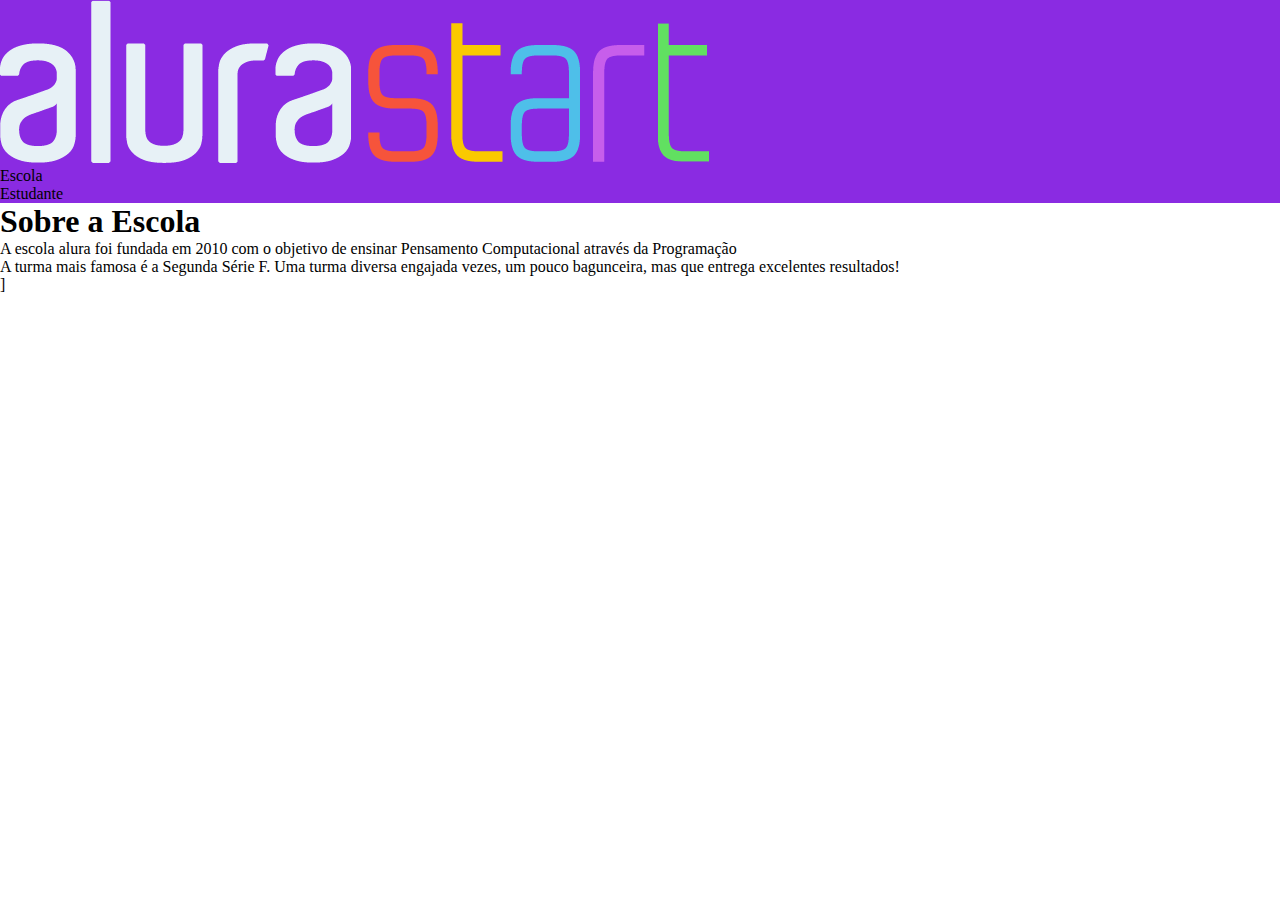
<file: index.html>
<!DOCTYPE html>
<html lang="pt-br">
<head>
    <meta charset="UTF-8">
    <meta http-equiv="X-UA-Compatible" content="IE=edge">
    <meta name="viewport" content="width=device-width, initial-scale=1.0">
    <title>ALURA START</title> <link rel="stylesheet" href="estilizacao.css">
</head>
<body>
    <header class="cabecalho">
<img src="alurastart logo.png" alt="logo">
<ul class="lista-cabecalho">

    <li class="item-lista-cabecalho">Escola  </li>
    <li class="item-lista-cabecalho">Estudante</li>
</ul>


    </header>
    <section class="primeira-parte">
        <div class="texto">
            <h1 class="titulo">
                Sobre a Escola
            </h1>
            <p class="paragrafo-um">
                A escola alura foi fundada em 2010 com o objetivo de ensinar
                Pensamento Computacional através da Programação
            </p>
            <p class="paragrafo-um">
                A turma mais famosa é a Segunda Série F. Uma turma diversa engajada
                vezes, um pouco bagunceira, mas que entrega excelentes resultados!
            </p>
        </div>
        <div class="imagem">]
            </div>
            <section>
            </section>
            </body>
</html>
</file>
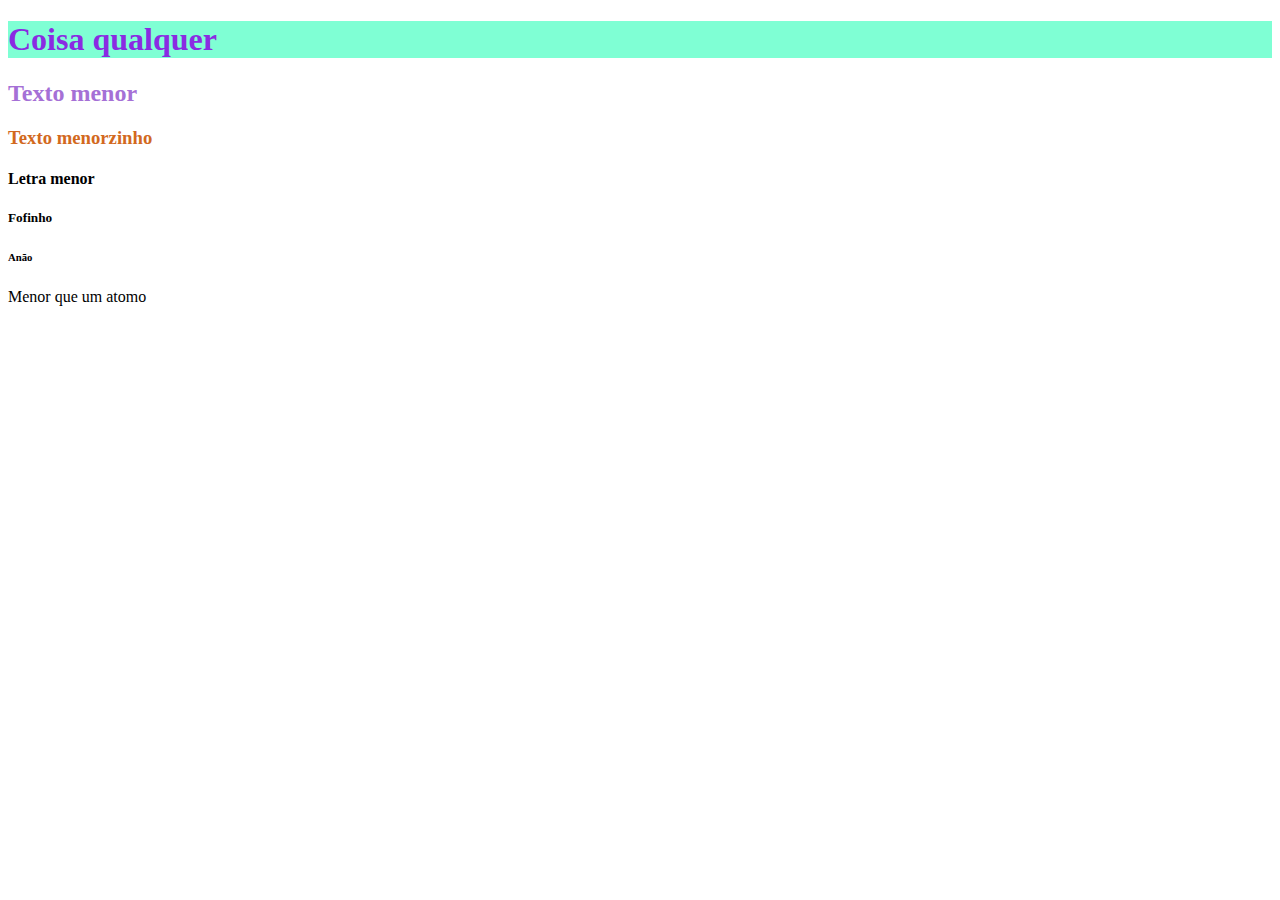
<file: jij/Index.html>
<!DOCTYPE html>
<html lang="PT-BR">
<head>
    <meta charset="UTF-8">
    <meta http-equiv="X-UA-Compatible" content="IE=edge">
    <meta name="viewport" content="width=device-width, initial-scale=1.0">
    <title>Document</title>
    <link rel="stylesheet" href="style.css">
</head>

<body>
    <h1>Coisa qualquer</h1>
    <h2>Texto menor</h2>
    <h3>Texto menorzinho</h3>
    <h4>Letra menor</h4>
    <h5>Fofinho</h5>
    <h6>Anão</h6>
    <p>Menor que um atomo</p>
    
</body>

</html>
</file>
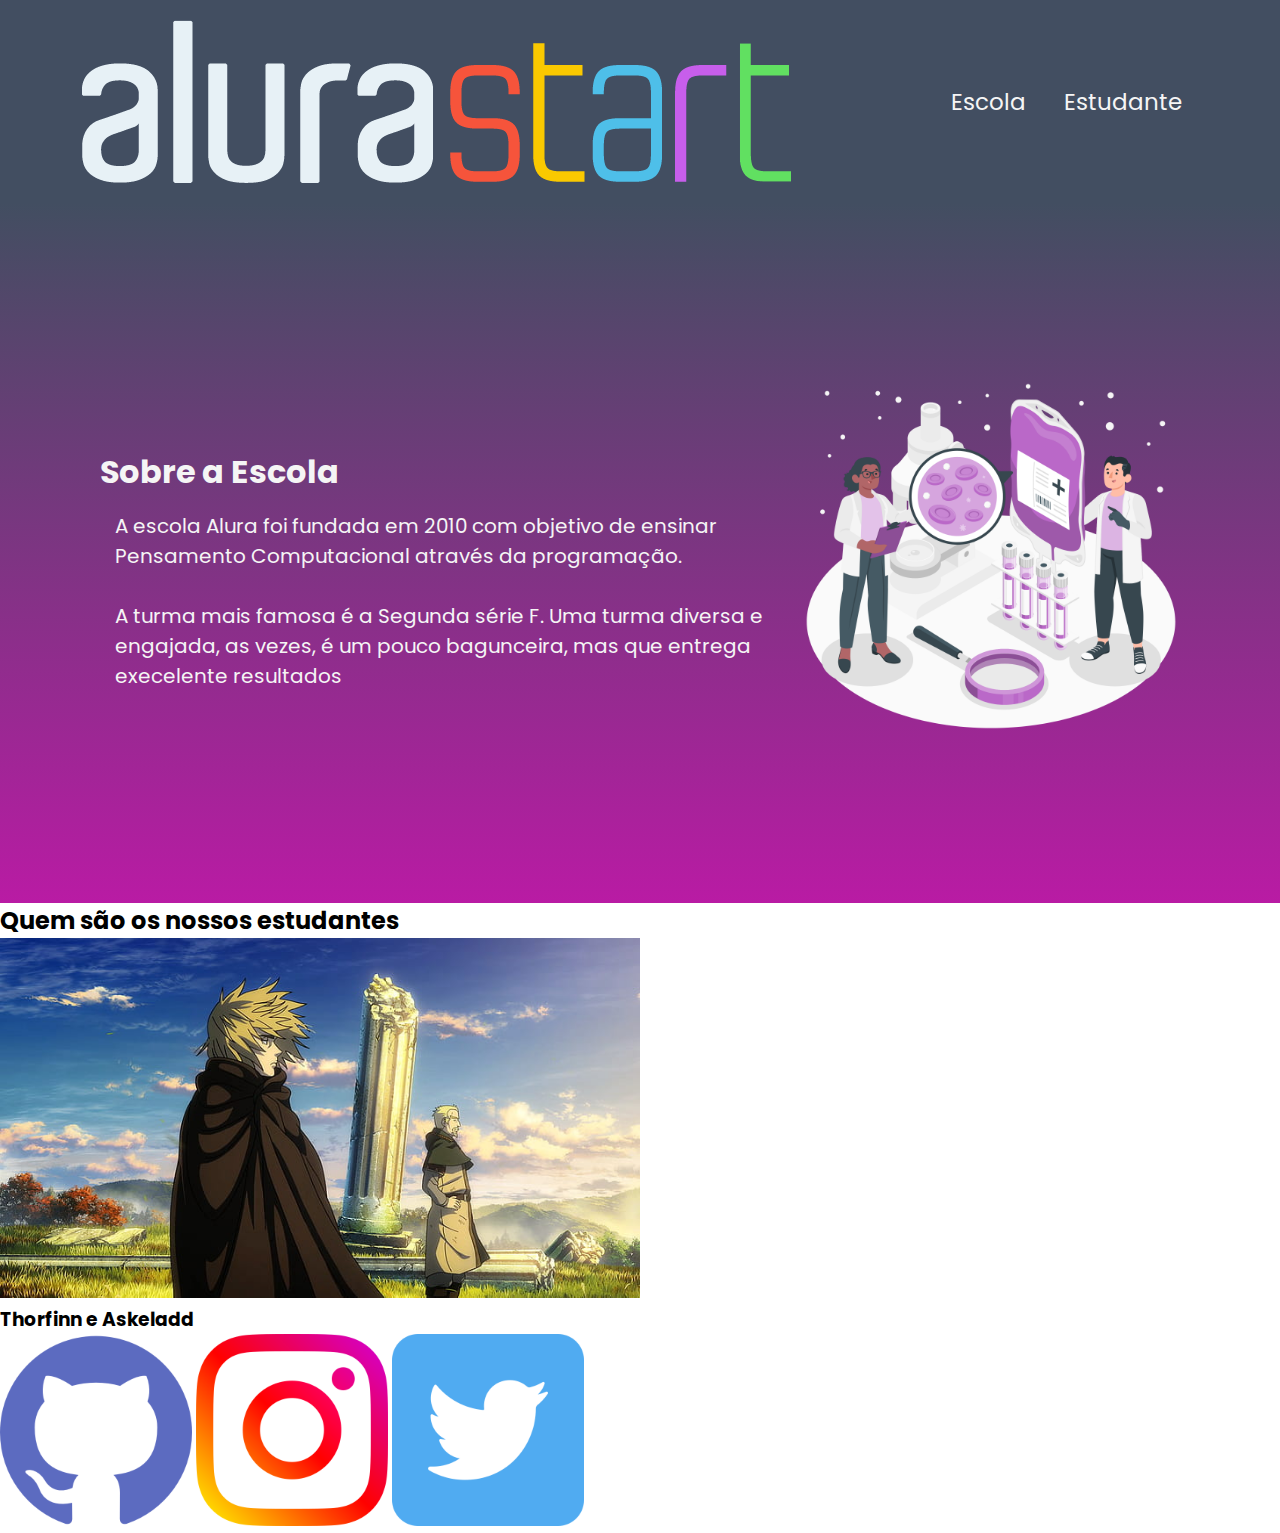
<file: jij/inicio.html>
<!DOCTYPE html>
<html lang="PT-BR">
<head>
    <meta charset="UTF-8">
    <meta http-equiv="X-UA-Compatible" content="IE=edge">
    <meta name="viewport" content="width=device-width, initial-scale=1.0">
    <title>Aula start</title>
</head>
<link rel="stylesheet" href="bunitinho.css">
<body>
    <header class="cabecalho">
        <img src="alurastart logo.png" alt="Logo">
        <ul class="lista-cabecalho">
            <li class="lista-item">Escola</li>
            <li class="lista-item">Estudante</li>
        </ul>
    </header>
    <section class = "primeira-parte">
        <div class = "texto">
            <h2 class= "quem-somos">

            </h2>
            <h1 class="titulo">Sobre a Escola</h1>
            <p class="primeiro-paragrafo">
                A escola Alura foi fundada em 2010 com objetivo de ensinar Pensamento Computacional através da programação.</p>
<p class="segundo-paragrafo">
A turma mais famosa é a Segunda série F. Uma turma diversa e engajada, as vezes, é um pouco bagunceira, mas que entrega execelente resultados</p>
</div>
<img src="foto.png" alt="fotinha" class="fotinha">
</section>

<section class="Estudante">
    <h2 class="titulo-estudantes">
        Quem são os nossos estudantes
    </h2>
    <div class="estudante.div">
        <img src="imagem.jpg" alt="imagem" class="Anime">
        <h3>Thorfinn e Askeladd </h3>
        <img src="github.png" alt="github" class="icone">
        <img src="instagram.png" alt="instagram" class="icone">
        <img src="twitter.png" alt="twitter" class="icone">
    </div>
</section>
</body>
</html>
</file>
<file: estilizacao.css>
*{
    margin: 0;
    padding: 0;
}

.cabecalho{  
    background-color: blueviolet;


}
</file>
<file: jij/style.css>
h1{background-color: aquamarine;
color: blueviolet;
}
h2{color: rgb(165, 112, 214);
}
h3{color: chocolate;

}
</file>
<file: jij/bunitinho.css>
@import url('https://fonts.googleapis.com/css2?family=Poppins:ital,wght@0,100;0,200;0,300;0,400;0,500;0,600;0,700;0,800;0,900;1,100;1,200;1,300;1,400;1,500;1,600;1,700;1,800;1,900&display=swap');
*{
    margin: 0;
    padding: 0;
}
body{
    font-family: "Poppins";
}
.cabecalho{
background-color: #424e61;
display: flex;
padding: 20px 10px;
justify-content: space-around;
align-items: center;
}

.lista-cabecalho{
    color: whitesmoke;
    font-size: 23px;
}
.lista-item{
    display: inline-block;
    margin: 0 16px;
}
.primeira-parte{
    background-image: linear-gradient(#424e61,#b91ba4);
    height: 500px;
    color: whitesmoke;
    padding-top: 100px;
    display: flex;
    justify-content: center;
    align-items: center;
    padding: 100px;
}
.texto{
    max-width: 100%;
    width: 100%;
}
.primeiro-paragrafo{
    padding: 15px;
    font-size: 20px;
}
.segundo-paragrafo{
    padding: 15px;
    font-size: 20px;
}
.quem-somos{
    padding: 24px 0;
}
.fotinha{
    width: 35%;
}
.Anime{
    width: 50%;
}
.icone{
    width: 15%;
}
</file>
